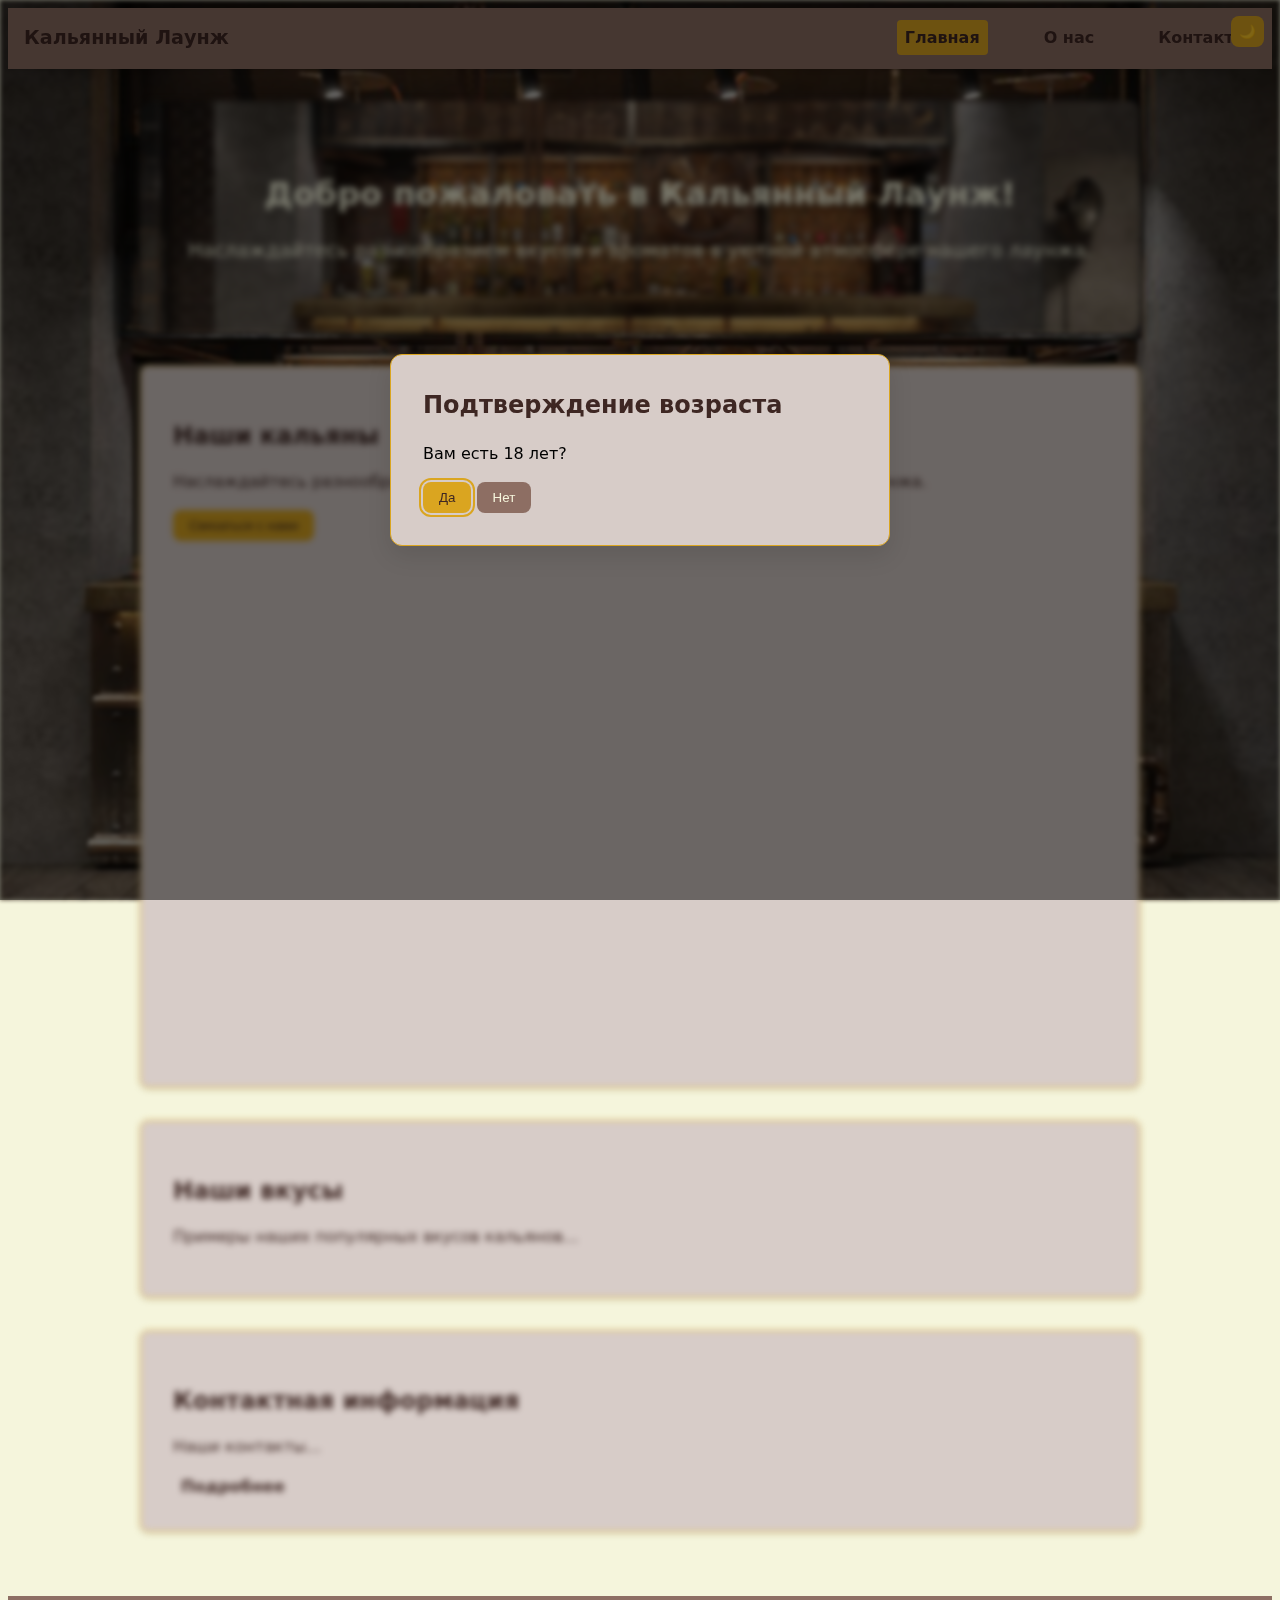
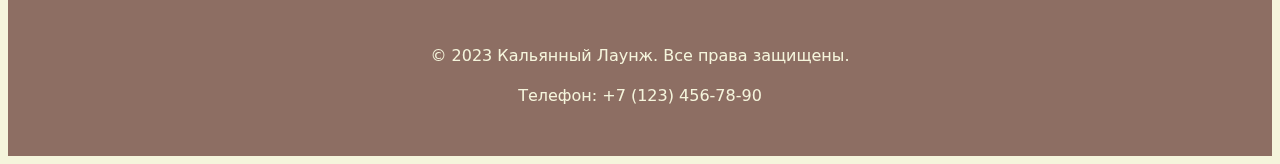
<file: index.html>
<!DOCTYPE html>
<html lang="ru">
<head>
 <meta charset="UTF-8">
 <meta name="viewport" content="width=device-width, initial-scale=1.0">
 <title>Главная - Кальянный Лаунж</title>
 <meta name="description" content="Добро пожаловать в наш уютный кальянный лаунж с разнообразием вкусов и атмосферой">
 <link rel="icon" href="assets/favicon.ico" type="image/x-icon">
 <link rel="stylesheet" href="styles.css">
</head>
<body>
 <div class="theme-switcher">
  <button class="theme-switcher__button" id="themeToggle">🌙</button>
 </div>

 <header class="header">
  <span class="header__logo">Кальянный Лаунж</span>
  <nav class="header__nav nav" role="navigation">
   <ul class="nav__list">
    <li class="nav__item"><a href="index.html" class="nav__link nav__link--active">Главная</a></li>
    <li class="nav__item"><a href="about.html" class="nav__link">О нас</a></li>
    <li class="nav__item"><a href="contacts.html" class="nav__link">Контакты</a></li>
   </ul>
  </nav>
 </header>

 <main class="main">
  <section class="hero">
   <h1 class="hero__title">Добро пожаловать в Кальянный Лаунж!</h1>
   <p class="hero__subtitle">Наслаждайтесь разнообразием вкусов и ароматов в уютной атмосфере нашего лаунжа.</p>
  </section>

  <section class="section" id="services">
   <h2 class="section__title">Наши кальяны</h2>
   <p>Наслаждайтесь разнообразием вкусов и ароматов в уютной атмосфере нашего лаунжа.</p>
   <button class="button" id="openDialog">Связаться с нами</button>
   <div class="media">
    <iframe src="https://rutube.ru/play/embed/4b0c0760b64a58a3f14f74c036d9012b/" allow="autoplay" allowfullscreen></iframe>
   </div>
  </section>

  <section class="section" id="portfolio">
   <h2 class="section__title">Наши вкусы</h2>
   <p>Примеры наших популярных вкусов кальянов...</p>
  </section>

  <section class="section" id="contacts">
   <h2 class="section__title">Контактная информация</h2>
   <p>Наши контакты...</p>
   <a href="contacts.html" class="nav__link">Подробнее</a>
  </section>
 </main>

 <footer class="footer">
  <p>&copy; 2023 Кальянный Лаунж. Все права защищены.</p>
  <p>Телефон: +7 (123) 456-78-90</p>
 </footer>

 <dialog class="modal" id="ageDialog">
  <h2 class="modal__title">Подтверждение возраста</h2>
  <p class="modal__content">Вам есть 18 лет?</p>
  <button class="button" id="ageYes">Да</button>
  <button class="button button--secondary" id="ageNo">Нет</button>
 </dialog>

 <dialog class="modal" id="feedbackDialog">
  <h2 class="modal__title">Обратная связь</h2>
  <form class="modal__content form" id="myForm">
   <label class="form__label" for="email">Электронная почта</label>
   <input class="form__input" type="email" id="email" name="email" required placeholder="example@email.com">

   <label class="form__label" for="phone">Телефон</label>
   <input class="form__input" type="tel" id="phone" name="phone" required pattern="\+7 \(\d{3}\) \d{3}-\d{2}-\d{2}" placeholder="+7 (___) ___-__-__">

   <label class="form__label" for="date">Дата</label>
   <input class="form__input" type="date" id="date" name="date" required>

   <label class="form__label" for="select">Выберите</label>
   <select class="form__select" id="select" name="select" required>
    <option value="">Выберите вариант</option>
    <option value="1">Вариант 1</option>
    <option value="2">Вариант 2</option>
   </select>

   <label class="form__label" for="textarea">Текст</label>
   <textarea class="form__textarea" id="textarea" name="textarea" required placeholder="Введите текст"></textarea>

   <button class="button" type="submit">Отправить</button>
   <button class="button button--secondary modal__close" type="button" id="closeModal">Закрыть</button>
  </form>
 </dialog>

 <script src="main.js"></script>
</body>
</html>
</file>
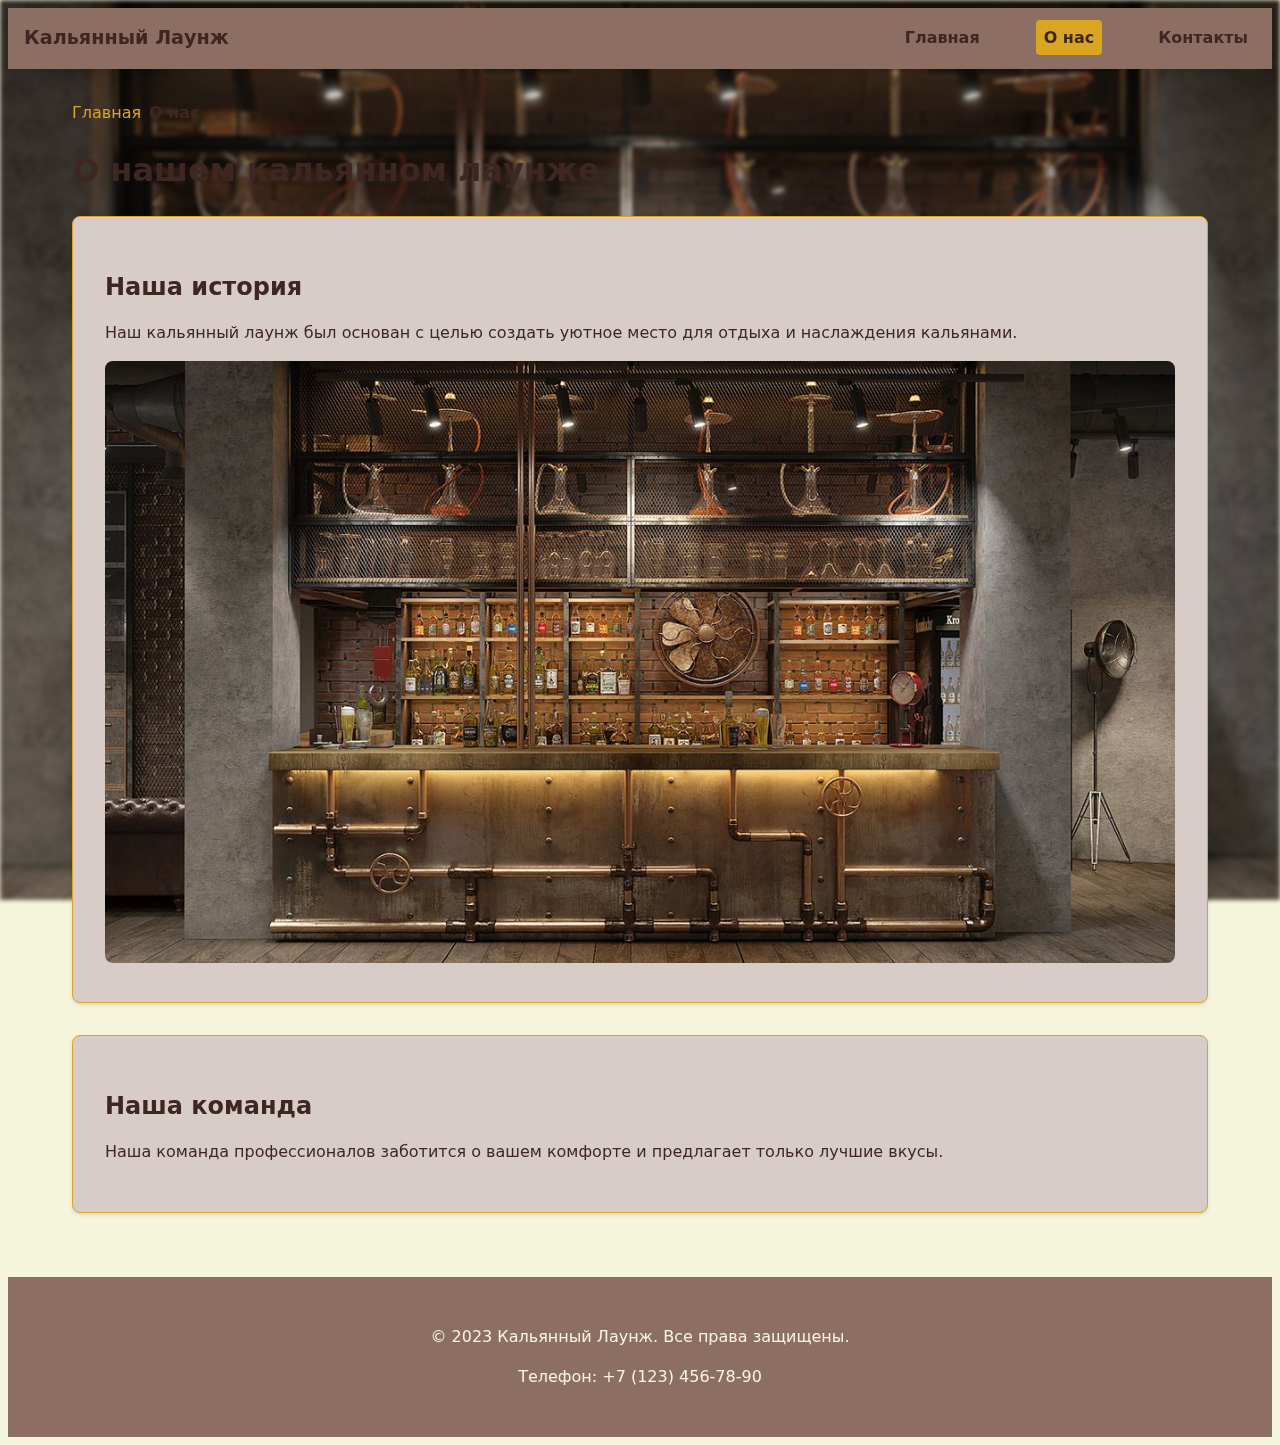
<file: about.html>
<!DOCTYPE html>
<html lang="ru">
<head>
    <meta charset="UTF-8">
    <meta name="viewport" content="width=device-width, initial-scale=1.0">
    <title>О нас - Кальянный Лаунж</title>
    <meta name="description" content="Узнайте больше о нашем кальянном лаунже, истории и команде">
    <link rel="icon" href="assets/favicon.ico" type="image/x-icon">
    <link rel="stylesheet" href="styles.css">
</head>
<body>
    <header class="header">
        <span class="header__logo">Кальянный Лаунж</span>
        <nav class="header__nav nav" role="navigation">
            <ul class="nav__list">
                <li class="nav__item"><a href="index.html" class="nav__link">Главная</a></li>
                <li class="nav__item"><a href="about.html" class="nav__link nav__link--active">О нас</a></li>
                <li class="nav__item"><a href="contacts.html" class="nav__link">Контакты</a></li>
            </ul>
        </nav>
    </header>
    <main class="main">
        <nav class="breadcrumbs" aria-label="Хлебные крошки">
            <ul class="breadcrumbs__list">
                <li class="breadcrumbs__item"><a href="index.html" class="breadcrumbs__link">Главная</a></li>
                <li class="breadcrumbs__item"><span class="breadcrumbs__current">О нас</span></li>
            </ul>
        </nav>
        <h1>О нашем кальянном лаунже</h1>
        <section class="section">
            <h2 class="section__title">Наша история</h2>
            <p>Наш кальянный лаунж был основан с целью создать уютное место для отдыха и наслаждения кальянами.</p>
            <picture class="picture">
                <source srcset="91865e0ecdb42a9ffeaa0b5dc6115572.jpg" media="(min-width: 768px)">
                <img src="91865e0ecdb42a9ffeaa0b5dc6115572.jpg" alt="Наша история" loading="lazy">
            </picture>
        </section>
        <section class="section">
            <h2 class="section__title">Наша команда</h2>
            <p>Наша команда профессионалов заботится о вашем комфорте и предлагает только лучшие вкусы.</p>
        </section>
    </main>
    <footer class="footer">
        <p>&copy; 2023 Кальянный Лаунж. Все права защищены.</p>
        <p>Телефон: +7 (123) 456-78-90</p>
    </footer>
</body>
</html>
</file>
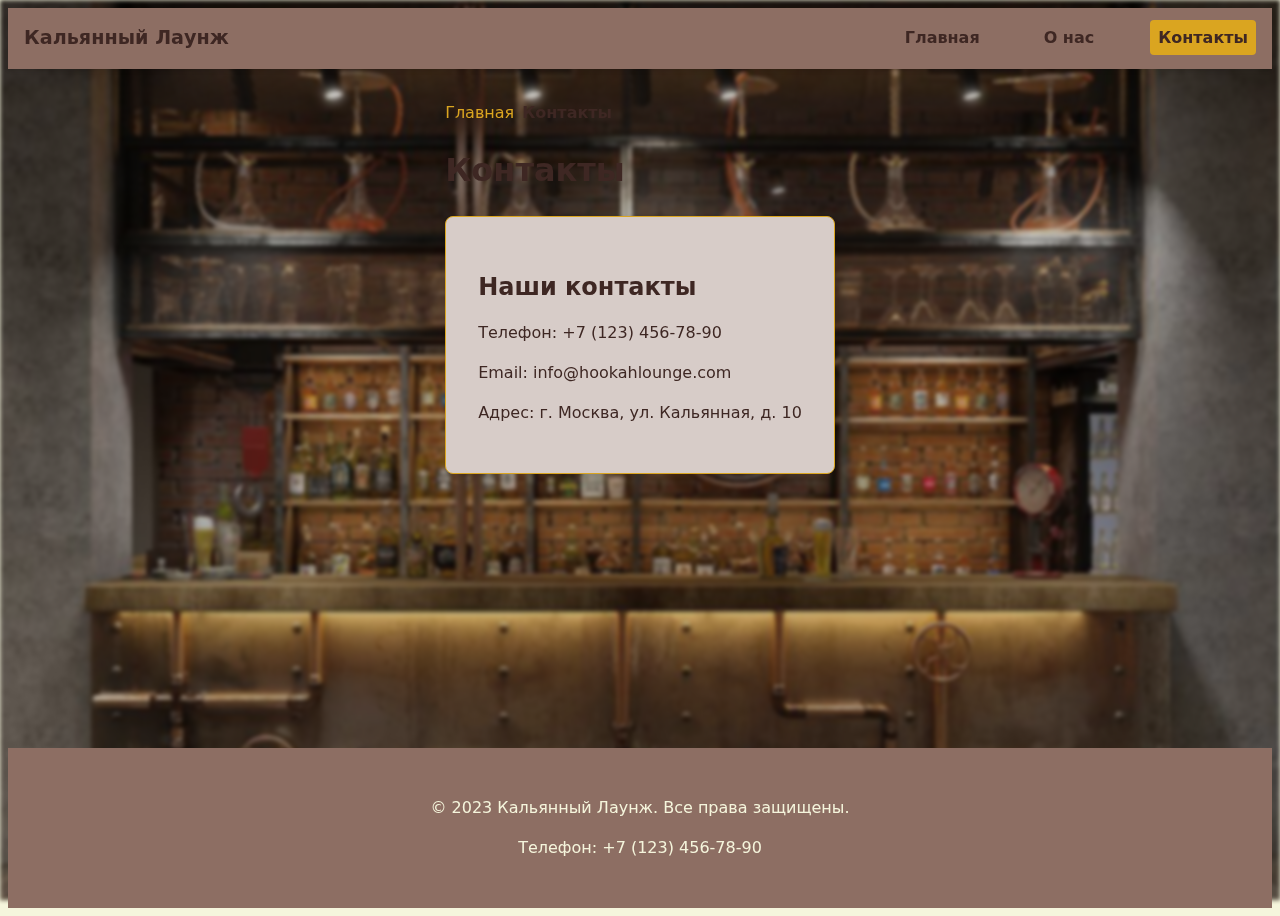
<file: contacts.html>
<!DOCTYPE html>
<html lang="ru">
<head>
    <meta charset="UTF-8">
    <meta name="viewport" content="width=device-width, initial-scale=1.0">
    <title>Контакты - Кальянный Лаунж</title>
    <meta name="description" content="Контактная информация нашего кальянного лаунжа">
    <link rel="icon" href="assets/favicon.ico" type="image/x-icon">
    <link rel="stylesheet" href="styles.css">
</head>
<body>
    <header class="header">
        <span class="header__logo">Кальянный Лаунж</span>
        <nav class="header__nav nav" role="navigation">
            <ul class="nav__list">
                <li class="nav__item"><a href="index.html" class="nav__link">Главная</a></li>
                <li class="nav__item"><a href="about.html" class="nav__link">О нас</a></li>
                <li class="nav__item"><a href="contacts.html" class="nav__link nav__link--active">Контакты</a></li>
            </ul>
        </nav>
    </header>
    <main class="main">
        <nav class="breadcrumbs" aria-label="Хлебные крошки">
            <ul class="breadcrumbs__list">
                <li class="breadcrumbs__item"><a href="index.html" class="breadcrumbs__link">Главная</a></li>
                <li class="breadcrumbs__item"><span class="breadcrumbs__current">Контакты</span></li>
            </ul>
        </nav>
        <h1>Контакты</h1>
        <section class="section">
            <h2 class="section__title">Наши контакты</h2>
            <p>Телефон: +7 (123) 456-78-90</p>
            <p>Email: info@hookahlounge.com</p>
            <p>Адрес: г. Москва, ул. Кальянная, д. 10</p>
        </section>
    </main>
    <footer class="footer">
        <p>&copy; 2023 Кальянный Лаунж. Все права защищены.</p>
        <p>Телефон: +7 (123) 456-78-90</p>
    </footer>
</body>
</html>
</file>
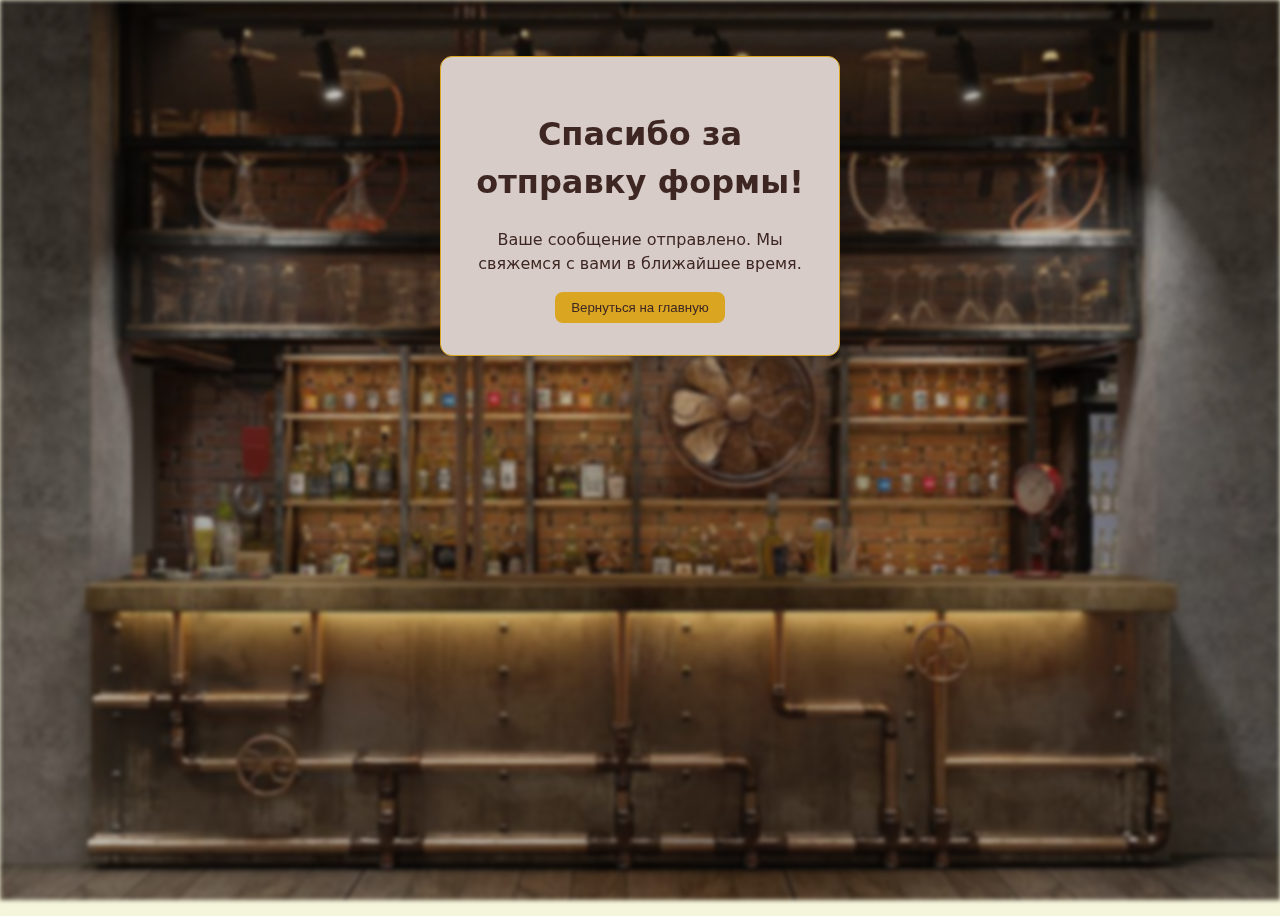
<file: thanks.html>
<!DOCTYPE html>
<html lang="ru">
<head>
    <meta charset="UTF-8">
    <meta name="viewport" content="width=device-width, initial-scale=1.0">
    <title>Спасибо</title>
    <link rel="stylesheet" href="styles.css">
</head>
<body class="page--thanks">
    <main class="main">
        <h1>Спасибо за отправку формы!</h1>
        <p>Ваше сообщение отправлено. Мы свяжемся с вами в ближайшее время.</p>
        <a href="index.html" class="nav__link"><button class="button">Вернуться на главную</button></a>
    </main>
</body>
</html>
</file>
<file: styles.css>
/* Design Tokens */
:root {
  /* Colors */
  --color-beige: #F5F5DC;
  --color-dark-brown: #3E2723;
  --color-medium-brown: #8D6E63;
  --color-light-brown: #D7CCC8;
  --color-ocher: #DAA520;
  --color-light-ocher: rgba(218, 165, 32, 0.2);
  --color-light-dark-brown: rgba(62, 39, 35, 0.2);
  --color-error: #b00020;
  --color-shadow: rgba(0,0,0,0.1);
  --color-backdrop: rgba(0, 0, 0, 0.5);
  --color-overlay: rgba(0,0,0,0.2);

  /* Fonts */
  --font-family-base: system-ui, -apple-system, "Segoe UI", Roboto, Arial, sans-serif;
  --font-weight-bold: bold;
  --line-height-base: 1.5;

  /* Spacing */
  --space-xs: 0.25rem;
  --space-s: 0.5rem;
  --space-m: 1rem;
  --space-l: 2rem;
  --space-xl: 3rem;

  /* Radius */
  --radius-s: 4px;
  --radius-m: 8px;
  --radius-l: 12px;

  /* Shadows */
  --shadow-sm: 0 2px 4px var(--color-shadow);
  --shadow-md: 0 10px 25px var(--color-shadow);

  /* Other */
  --transition-fast: 0.2s ease;
  --blur-sm: 2px;
  --blur-md: 3px;
}

/* БАЗА: читаемость и предсказуемость размеров */
* { box-sizing: border-box; }
html { 
  scroll-behavior: smooth; 
}
body {
  font-family: var(--font-family-base);
  line-height: var(--line-height-base);
  background-color: var(--color-beige);
  color: var(--color-dark-brown);
  position: relative;
  min-height: 100vh;
  display: flex;
  flex-direction: column;
}

body.age-verification main {
  filter: blur(3px);
  pointer-events: none;
}

body::before {
  content: '';
  position: fixed;
  top: 0;
  left: 0;
  width: 100%;
  height: 100%;
  background: linear-gradient(rgba(0,0,0,0.2), rgba(0,0,0,0.2)), url('91865e0ecdb42a9ffeaa0b5dc6115572.jpg');
  background-size: cover;
  background-position: center;
  background-attachment: fixed;
  filter: blur(2px);
  z-index: -1;
}
/* Form styles */
.form__label {
  display: block;
  margin: var(--space-s) 0 var(--space-xs);
  color: var(--color-dark-brown);
}
.form__input,
.form__select,
.form__textarea {
  width: 100%;
  max-width: 480px;
  padding: var(--space-s) var(--space-m);
  border: 1px solid var(--color-medium-brown);
  border-radius: var(--radius-m);
  background: var(--color-beige);
  color: var(--color-dark-brown);
  transition: border-color var(--transition-fast);
}
.form__input:focus-visible,
.form__select:focus-visible,
.form__textarea:focus-visible {
  outline: 2px solid var(--color-ocher);
  outline-offset: 2px;
}
.form__input:invalid,
.form__select:invalid,
.form__textarea:invalid {
  border-color: var(--color-error);
}
.form__input:disabled,
.form__select:disabled,
.form__textarea:disabled {
  opacity: 0.6;
  cursor: not-allowed;
}

/* Button styles */
.button {
  background: var(--color-ocher);
  color: var(--color-dark-brown);
  border: none;
  border-radius: var(--radius-m);
  padding: var(--space-s) var(--space-m);
  cursor: pointer;
  transition: background var(--transition-fast), transform var(--transition-fast);
}
.button:hover {
  background: var(--color-light-ocher);
}
.button:active {
  transform: scale(0.98);
}
.button:focus-visible {
  outline: 2px solid var(--color-ocher);
  outline-offset: 2px;
}
.button:disabled {
  opacity: 0.6;
  cursor: not-allowed;
}
.button--secondary {
  background: var(--color-medium-brown);
  color: var(--color-beige);
}

/* Header */
.header {
  background-color: var(--color-medium-brown);
  box-shadow: var(--shadow-sm);
  padding: var(--space-m);
  display: flex;
  justify-content: space-between;
  align-items: center;
}
.header__logo {
  color: var(--color-dark-brown);
  font-weight: var(--font-weight-bold);
  font-size: 1.2em;
  text-decoration: none;
}
.nav__list {
  list-style: none;
  display: flex;
  gap: var(--space-xl);
  margin: 0;
  padding: 0;
}
.nav__link {
  text-decoration: none;
  color: var(--color-dark-brown);
  font-weight: var(--font-weight-bold);
  padding: var(--space-s);
  border-radius: var(--radius-s);
  transition: background var(--transition-fast);
}
.nav__link:hover {
  background-color: var(--color-light-dark-brown);
}
.nav__link:focus-visible {
  outline: 2px solid var(--color-ocher);
  outline-offset: 2px;
}
.nav__link:active {
  transform: scale(0.98);
}
.nav__link--active {
  background-color: var(--color-ocher);
  color: var(--color-dark-brown);
}

/* Main */
.main {
  max-width: 1200px;
  margin: 0 auto;
  padding: var(--space-l);
}

/* Hero */
.hero {
  background: linear-gradient(var(--color-overlay), var(--color-overlay)), url('91865e0ecdb42a9ffeaa0b5dc6115572.jpg');
  background-size: cover;
  background-position: center;
  padding: var(--space-xl);
  text-align: center;
  color: var(--color-beige);
  border-radius: var(--radius-l);
  margin-bottom: var(--space-l);
}
.hero__title {
  font-size: 2em;
  margin-bottom: var(--space-m);
}
.hero__subtitle {
  font-size: 1.2em;
}

/* Section */
.section {
  background-color: var(--color-light-brown);
  padding: var(--space-l);
  border-radius: var(--radius-m);
  border: 1px solid var(--color-ocher);
  box-shadow: var(--shadow-sm);
  margin-bottom: var(--space-l);
  transition: border-color var(--transition-fast);
}
.section:target {
  border-color: var(--color-dark-brown);
}
.section__title {
  color: var(--color-dark-brown);
  margin-bottom: var(--space-m);
}

/* Breadcrumbs */
.breadcrumbs {
  margin-bottom: var(--space-m);
}
.breadcrumbs__list {
  list-style: none;
  display: flex;
  gap: var(--space-s);
  margin: 0;
  padding: 0;
}
.breadcrumbs__link {
  color: var(--color-ocher);
  text-decoration: none;
}
.breadcrumbs__link:hover {
  text-decoration: underline;
}
.breadcrumbs__current {
  color: var(--color-dark-brown);
  font-weight: var(--font-weight-bold);
}

/* Footer */
.footer {
  background-color: var(--color-medium-brown);
  color: var(--color-beige);
  text-align: center;
  padding: var(--space-l);
  margin-top: auto;
}

/* Modal */
.modal {
  background: var(--color-light-brown);
  border: 1px solid var(--color-ocher);
  border-radius: var(--radius-l);
  box-shadow: var(--shadow-md);
  padding: var(--space-l);
  max-width: 500px;
  width: 90%;
  max-height: 80vh;
  overflow-y: auto;
}
.modal::backdrop {
  background: var(--color-backdrop);
}
.modal__title {
  margin-top: 0;
  color: var(--color-dark-brown);
}
.modal__content {
  text-align: left;
}
.modal__close {
  margin-top: var(--space-m);
  background: var(--color-medium-brown);
  color: var(--color-beige);
}
.modal__close:hover {
  background: var(--color-dark-brown);
}

/* Video */
.media {
  aspect-ratio: 16 / 9;
  width: 100%;
  max-width: 800px;
  margin: var(--space-l) auto;
  border-radius: var(--radius-m);
  overflow: hidden;
}
.media iframe {
  width: 100%;
  height: 100%;
  border: none;
}

/* Responsive Image */
.picture {
  width: 100%;
  max-width: 600px;
  margin: var(--space-l) auto;
}
.picture img {
  width: 100%;
  height: auto;
  border-radius: var(--radius-m);
}

/* Theme Switcher */
.theme-switcher {
  position: fixed;
  top: var(--space-m);
  right: var(--space-m);
  z-index: 10;
}
.theme-switcher__button {
  background: var(--color-ocher);
  color: var(--color-dark-brown);
  border: none;
  border-radius: var(--radius-m);
  padding: var(--space-s);
  cursor: pointer;
}
.theme-switcher__button:hover {
  background: var(--color-light-ocher);
}

/* Dark Theme */
body.theme-dark {
  --color-beige: #2C2C2C;
  --color-dark-brown: #F5F5DC;
  --color-medium-brown: #5D4E37;
  --color-light-brown: #3E2723;
  --color-ocher: #DAA520;
  --color-light-ocher: rgba(218, 165, 32, 0.3);
  --color-light-dark-brown: rgba(245, 245, 220, 0.2);
  --color-error: #b00020;
  --color-shadow: rgba(0,0,0,0.3);
  --color-backdrop: rgba(0, 0, 0, 0.7);
  --color-overlay: rgba(0,0,0,0.4);
}

/* SVG Icons */
.icon {
  width: 1em;
  height: 1em;
  fill: currentColor;
}

/* Page specific */
.page--thanks .main {
  text-align: center;
  background: var(--color-light-brown);
  max-width: 400px;
  margin: var(--space-xl) auto;
  padding: var(--space-l);
  border-radius: var(--radius-l);
  box-shadow: var(--shadow-md);
  border: 1px solid var(--color-ocher);
}
</file>
